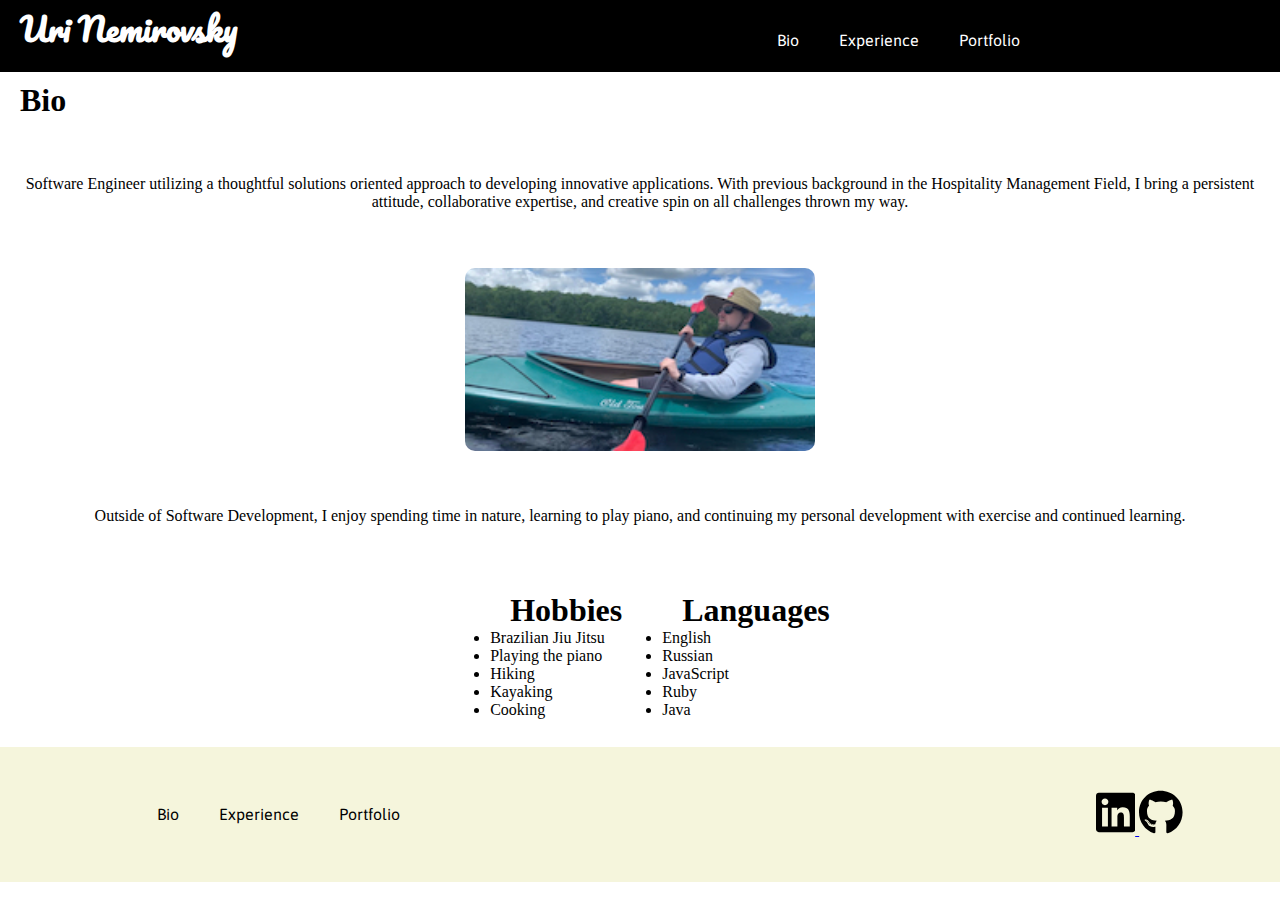
<file: pages/bio.html>
<!DOCTYPE html>
<html>
    <head>
        <meta charset="utf-8">
        <meta http-equiv="X-UA-Compatible" content="IE=edge">
        <title>Bio Page</title>
        <meta name="description" content="">
        <meta name="viewport" content="width=device-width, initial-scale=1">
        <link rel="stylesheet" href="bio.css">
        <link href="https://fonts.googleapis.com/css2?family=Asap:ital,wght@1,500&family=Oswald&family=Pacifico" rel="stylesheet">
    </head>
    <body>
        <header>
            <h1 id="title">
                <a id="home-button" href="../index.html">Uri Nemirovsky</a>
            </h1>
            <nav class="nav">
                <ul class="nav-list">
                    <li class="nav-itens">
                        <a class="nav-links" href="bio.html">Bio</a>
                    </li>
                    <li class="nav-itens">
                        <a class="nav-links" href="experience.html">Experience</a>
                    </li>
                    <li class="nav-itens">
                        <a class="nav-links" href="portfolio.html">Portfolio</a>
                    </li>
                </ul>
            </nav>
        </header>
        <section>
            <h1>Bio</h1>
            <p id="exerpt1">Software Engineer utilizing a thoughtful solutions oriented approach to developing innovative applications. With previous background in the Hospitality Management Field, I bring a persistent attitude, collaborative expertise, and creative spin on all challenges thrown my way.</p>
            <img alt="kayaking" width="350vw" src="../IMG_1351.jpg"/>
            <p id="exerpt2">Outside of Software Development, I enjoy spending time in nature, learning to play piano, and continuing my personal development with exercise and continued learning.</p>
            <div id="hobby-lang-list">
                <ul id="hobby">
                    <h1>Hobbies</h1>
                    <li>Brazilian Jiu Jitsu</li>
                    <li>Playing the piano</li>
                    <li>Hiking</li>
                    <li>Kayaking</li>
                    <li>Cooking</li>
                </ul>
                <ul id="lang">
                    <h1>Languages</h1>
                    <li>English</li>
                    <li>Russian</li>
                    <li>JavaScript</li>
                    <li>Ruby</li>
                    <li>Java</li>
                </ul>
            </div>
        </section>
        <footer>
            <nav>
                <ul class="footer-list">
                    <li class="footer-itens">
                        <a class="footer-links" href="bio.html">Bio</a>
                    </li>
                    <li class="footer-itens">
                        <a class="footer-links" href="experience.html">Experience</a>
                    </li>
                    <li class="footer-itens">
                        <a class="footer-links" href="portfolio.html">Portfolio</a>
                    </li>
                </ul>
            </nav>
            <div></div>
            <div id="links">
            <a href="https://www.linkedin.com/in/uri-nemirovsky-0330/">
                <svg xmlns="http://www.w3.org/2000/svg" viewBox="0 0 448 512"><!--! Font Awesome Pro 6.2.1 by @fontawesome - https://fontawesome.com License - https://fontawesome.com/license (Commercial License) Copyright 2022 Fonticons, Inc. --><path d="M416 32H31.9C14.3 32 0 46.5 0 64.3v383.4C0 465.5 14.3 480 31.9 480H416c17.6 0 32-14.5 32-32.3V64.3c0-17.8-14.4-32.3-32-32.3zM135.4 416H69V202.2h66.5V416zm-33.2-243c-21.3 0-38.5-17.3-38.5-38.5S80.9 96 102.2 96c21.2 0 38.5 17.3 38.5 38.5 0 21.3-17.2 38.5-38.5 38.5zm282.1 243h-66.4V312c0-24.8-.5-56.7-34.5-56.7-34.6 0-39.9 27-39.9 54.9V416h-66.4V202.2h63.7v29.2h.9c8.9-16.8 30.6-34.5 62.9-34.5 67.2 0 79.7 44.3 79.7 101.9V416z"/></svg>
            </a>
            <a href="https://github.com/uri4587">
                <svg xmlns="http://www.w3.org/2000/svg" viewBox="0 0 496 512"><!--! Font Awesome Pro 6.2.1 by @fontawesome - https://fontawesome.com License - https://fontawesome.com/license (Commercial License) Copyright 2022 Fonticons, Inc. --><path d="M165.9 397.4c0 2-2.3 3.6-5.2 3.6-3.3.3-5.6-1.3-5.6-3.6 0-2 2.3-3.6 5.2-3.6 3-.3 5.6 1.3 5.6 3.6zm-31.1-4.5c-.7 2 1.3 4.3 4.3 4.9 2.6 1 5.6 0 6.2-2s-1.3-4.3-4.3-5.2c-2.6-.7-5.5.3-6.2 2.3zm44.2-1.7c-2.9.7-4.9 2.6-4.6 4.9.3 2 2.9 3.3 5.9 2.6 2.9-.7 4.9-2.6 4.6-4.6-.3-1.9-3-3.2-5.9-2.9zM244.8 8C106.1 8 0 113.3 0 252c0 110.9 69.8 205.8 169.5 239.2 12.8 2.3 17.3-5.6 17.3-12.1 0-6.2-.3-40.4-.3-61.4 0 0-70 15-84.7-29.8 0 0-11.4-29.1-27.8-36.6 0 0-22.9-15.7 1.6-15.4 0 0 24.9 2 38.6 25.8 21.9 38.6 58.6 27.5 72.9 20.9 2.3-16 8.8-27.1 16-33.7-55.9-6.2-112.3-14.3-112.3-110.5 0-27.5 7.6-41.3 23.6-58.9-2.6-6.5-11.1-33.3 2.6-67.9 20.9-6.5 69 27 69 27 20-5.6 41.5-8.5 62.8-8.5s42.8 2.9 62.8 8.5c0 0 48.1-33.6 69-27 13.7 34.7 5.2 61.4 2.6 67.9 16 17.7 25.8 31.5 25.8 58.9 0 96.5-58.9 104.2-114.8 110.5 9.2 7.9 17 22.9 17 46.4 0 33.7-.3 75.4-.3 83.6 0 6.5 4.6 14.4 17.3 12.1C428.2 457.8 496 362.9 496 252 496 113.3 383.5 8 244.8 8zM97.2 352.9c-1.3 1-1 3.3.7 5.2 1.6 1.6 3.9 2.3 5.2 1 1.3-1 1-3.3-.7-5.2-1.6-1.6-3.9-2.3-5.2-1zm-10.8-8.1c-.7 1.3.3 2.9 2.3 3.9 1.6 1 3.6.7 4.3-.7.7-1.3-.3-2.9-2.3-3.9-2-.6-3.6-.3-4.3.7zm32.4 35.6c-1.6 1.3-1 4.3 1.3 6.2 2.3 2.3 5.2 2.6 6.5 1 1.3-1.3.7-4.3-1.3-6.2-2.2-2.3-5.2-2.6-6.5-1zm-11.4-14.7c-1.6 1-1.6 3.6 0 5.9 1.6 2.3 4.3 3.3 5.6 2.3 1.6-1.3 1.6-3.9 0-6.2-1.4-2.3-4-3.3-5.6-2z"/></svg>
            </a>
            </div>
        </footer>
        
        <script src="" async defer></script>
    </body>
</html>
</file>
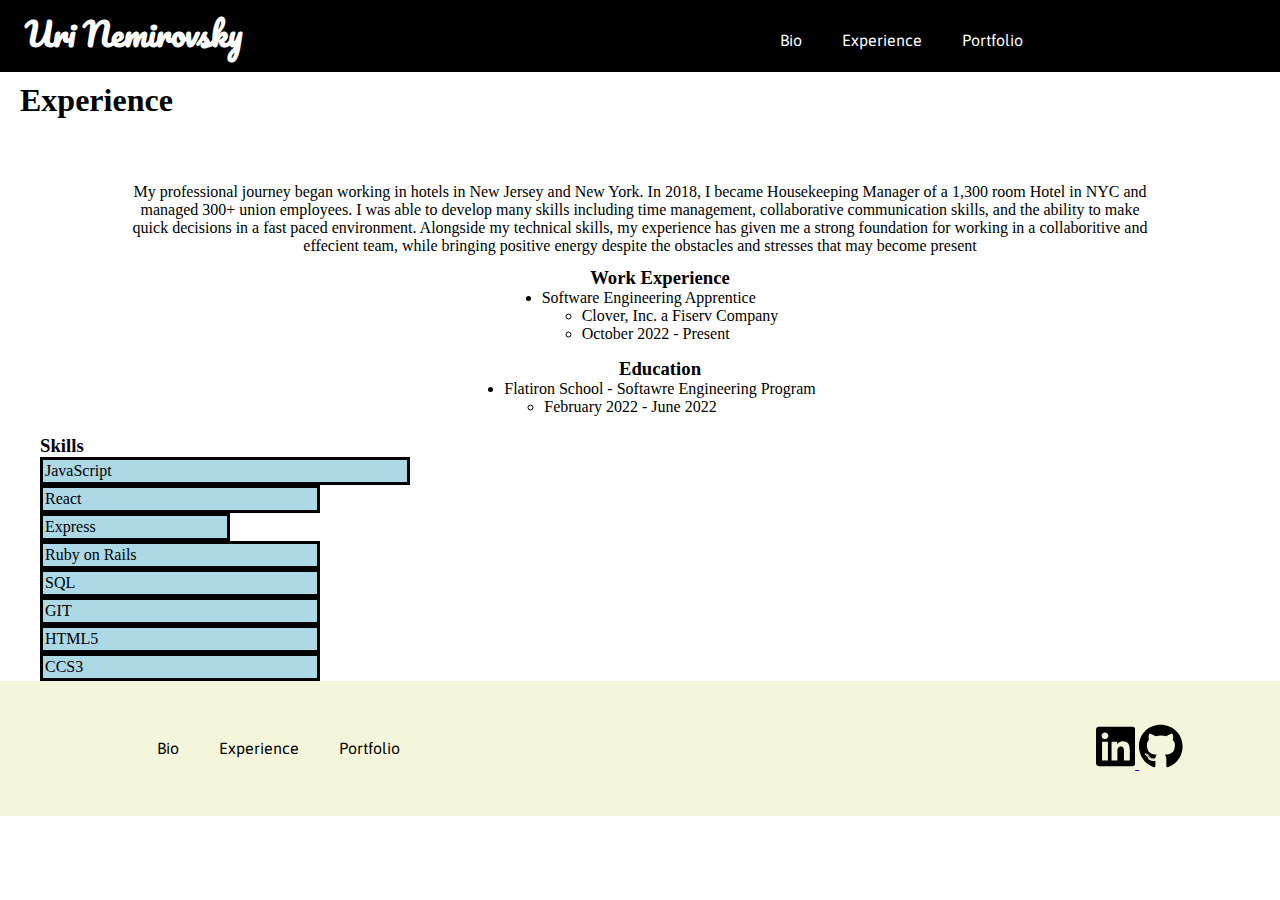
<file: pages/experience.html>
<!DOCTYPE html>
<html>
    <head>
        <meta charset="utf-8">
        <meta http-equiv="X-UA-Compatible" content="IE=edge">
        <title>Experience Page</title>
        <meta name="description" content="">
        <meta name="viewport" content="width=device-width, initial-scale=1">
        <link rel="stylesheet" href="experience.css">
        <link href="https://fonts.googleapis.com/css2?family=Asap:ital,wght@1,500&family=Oswald&family=Pacifico" rel="stylesheet">
    </head>
    <body>
        <header>
            <h1 id="title">
                <a id="home-button" href="../index.html">Uri Nemirovsky</a>
            </h1>
            <nav class="nav">
                <ul class="nav-list">
                    <li class="nav-itens">
                        <a class="nav-links" href="bio.html">Bio</a>
                    </li>
                    <li class="nav-itens">
                        <a class="nav-links" href="experience.html">Experience</a>
                    </li>
                    <li class="nav-itens">
                        <a class="nav-links" href="portfolio.html">Portfolio</a>
                    </li>
                </ul>
            </nav>
        </header>
        <section>
            <h1>Experience</h1>
            <p id="statement">My professional journey began working in hotels in New Jersey
                and New York. In 2018, I became Housekeeping Manager of a 
                1,300 room Hotel in NYC and managed 300+ union employees. 
                I was able to develop many skills including time management, 
                collaborative communication skills, and the ability to make quick 
                decisions in a fast paced environment. Alongside my technical skills, 
                my experience has given me a strong foundation for working in a 
                collaboritive and effecient team, while bringing positive energy 
                despite the obstacles and stresses that may become present
            </p>
            <ul id="work-exp">
                <h3>Work Experience</h3>
                <li>Software Engineering Apprentice
                    <ul>
                        <li>Clover, Inc. a Fiserv Company</li>
                        <li>October 2022 - Present</li>
                    </ul>
                </li>
            </ul>
            <ul id="ed">
                <h3>Education</h3>
                <li>Flatiron School - Softawre Engineering Program
                    <ul>
                        <li>February 2022 - June 2022</li>
                    </ul>
                </li>
            </ul>
            <ul id="skills">
                <h3>Skills</h3>
                <li style="width: 40vh">JavaScript</li>
                <li style="width: 30vh">React</li>
                <li style="width: 20vh">Express</li>
                <li style="width: 30vh">Ruby on Rails</li>
                <li style="width: 30vh">SQL</li>
                <li style="width: 30vh">GIT</li>
                <li style="width: 30vh">HTML5</li>
                <li style="width: 30vh">CCS3</li>
            </ul>
            
        </section>
        <footer>
            <nav>
                <ul class="footer-list">
                    <li class="footer-itens">
                        <a class="footer-links" href="bio.html">Bio</a>
                    </li>
                    <li class="footer-itens">
                        <a class="footer-links" href="experience.html">Experience</a>
                    </li>
                    <li class="footer-itens">
                        <a class="footer-links" href="portfolio.html">Portfolio</a>
                    </li>
                </ul>
            </nav>
            <div></div>
            <div id="links">
            <a href="https://www.linkedin.com/in/uri-nemirovsky-0330/">
                <svg xmlns="http://www.w3.org/2000/svg" viewBox="0 0 448 512"><!--! Font Awesome Pro 6.2.1 by @fontawesome - https://fontawesome.com License - https://fontawesome.com/license (Commercial License) Copyright 2022 Fonticons, Inc. --><path d="M416 32H31.9C14.3 32 0 46.5 0 64.3v383.4C0 465.5 14.3 480 31.9 480H416c17.6 0 32-14.5 32-32.3V64.3c0-17.8-14.4-32.3-32-32.3zM135.4 416H69V202.2h66.5V416zm-33.2-243c-21.3 0-38.5-17.3-38.5-38.5S80.9 96 102.2 96c21.2 0 38.5 17.3 38.5 38.5 0 21.3-17.2 38.5-38.5 38.5zm282.1 243h-66.4V312c0-24.8-.5-56.7-34.5-56.7-34.6 0-39.9 27-39.9 54.9V416h-66.4V202.2h63.7v29.2h.9c8.9-16.8 30.6-34.5 62.9-34.5 67.2 0 79.7 44.3 79.7 101.9V416z"/></svg>
            </a>
            <a href="https://github.com/uri4587">
                <svg xmlns="http://www.w3.org/2000/svg" viewBox="0 0 496 512"><!--! Font Awesome Pro 6.2.1 by @fontawesome - https://fontawesome.com License - https://fontawesome.com/license (Commercial License) Copyright 2022 Fonticons, Inc. --><path d="M165.9 397.4c0 2-2.3 3.6-5.2 3.6-3.3.3-5.6-1.3-5.6-3.6 0-2 2.3-3.6 5.2-3.6 3-.3 5.6 1.3 5.6 3.6zm-31.1-4.5c-.7 2 1.3 4.3 4.3 4.9 2.6 1 5.6 0 6.2-2s-1.3-4.3-4.3-5.2c-2.6-.7-5.5.3-6.2 2.3zm44.2-1.7c-2.9.7-4.9 2.6-4.6 4.9.3 2 2.9 3.3 5.9 2.6 2.9-.7 4.9-2.6 4.6-4.6-.3-1.9-3-3.2-5.9-2.9zM244.8 8C106.1 8 0 113.3 0 252c0 110.9 69.8 205.8 169.5 239.2 12.8 2.3 17.3-5.6 17.3-12.1 0-6.2-.3-40.4-.3-61.4 0 0-70 15-84.7-29.8 0 0-11.4-29.1-27.8-36.6 0 0-22.9-15.7 1.6-15.4 0 0 24.9 2 38.6 25.8 21.9 38.6 58.6 27.5 72.9 20.9 2.3-16 8.8-27.1 16-33.7-55.9-6.2-112.3-14.3-112.3-110.5 0-27.5 7.6-41.3 23.6-58.9-2.6-6.5-11.1-33.3 2.6-67.9 20.9-6.5 69 27 69 27 20-5.6 41.5-8.5 62.8-8.5s42.8 2.9 62.8 8.5c0 0 48.1-33.6 69-27 13.7 34.7 5.2 61.4 2.6 67.9 16 17.7 25.8 31.5 25.8 58.9 0 96.5-58.9 104.2-114.8 110.5 9.2 7.9 17 22.9 17 46.4 0 33.7-.3 75.4-.3 83.6 0 6.5 4.6 14.4 17.3 12.1C428.2 457.8 496 362.9 496 252 496 113.3 383.5 8 244.8 8zM97.2 352.9c-1.3 1-1 3.3.7 5.2 1.6 1.6 3.9 2.3 5.2 1 1.3-1 1-3.3-.7-5.2-1.6-1.6-3.9-2.3-5.2-1zm-10.8-8.1c-.7 1.3.3 2.9 2.3 3.9 1.6 1 3.6.7 4.3-.7.7-1.3-.3-2.9-2.3-3.9-2-.6-3.6-.3-4.3.7zm32.4 35.6c-1.6 1.3-1 4.3 1.3 6.2 2.3 2.3 5.2 2.6 6.5 1 1.3-1.3.7-4.3-1.3-6.2-2.2-2.3-5.2-2.6-6.5-1zm-11.4-14.7c-1.6 1-1.6 3.6 0 5.9 1.6 2.3 4.3 3.3 5.6 2.3 1.6-1.3 1.6-3.9 0-6.2-1.4-2.3-4-3.3-5.6-2z"/></svg>
            </a>
            </div>
        </footer>
        
        <script src="" async defer></script>
    </body>
</html>
</file>
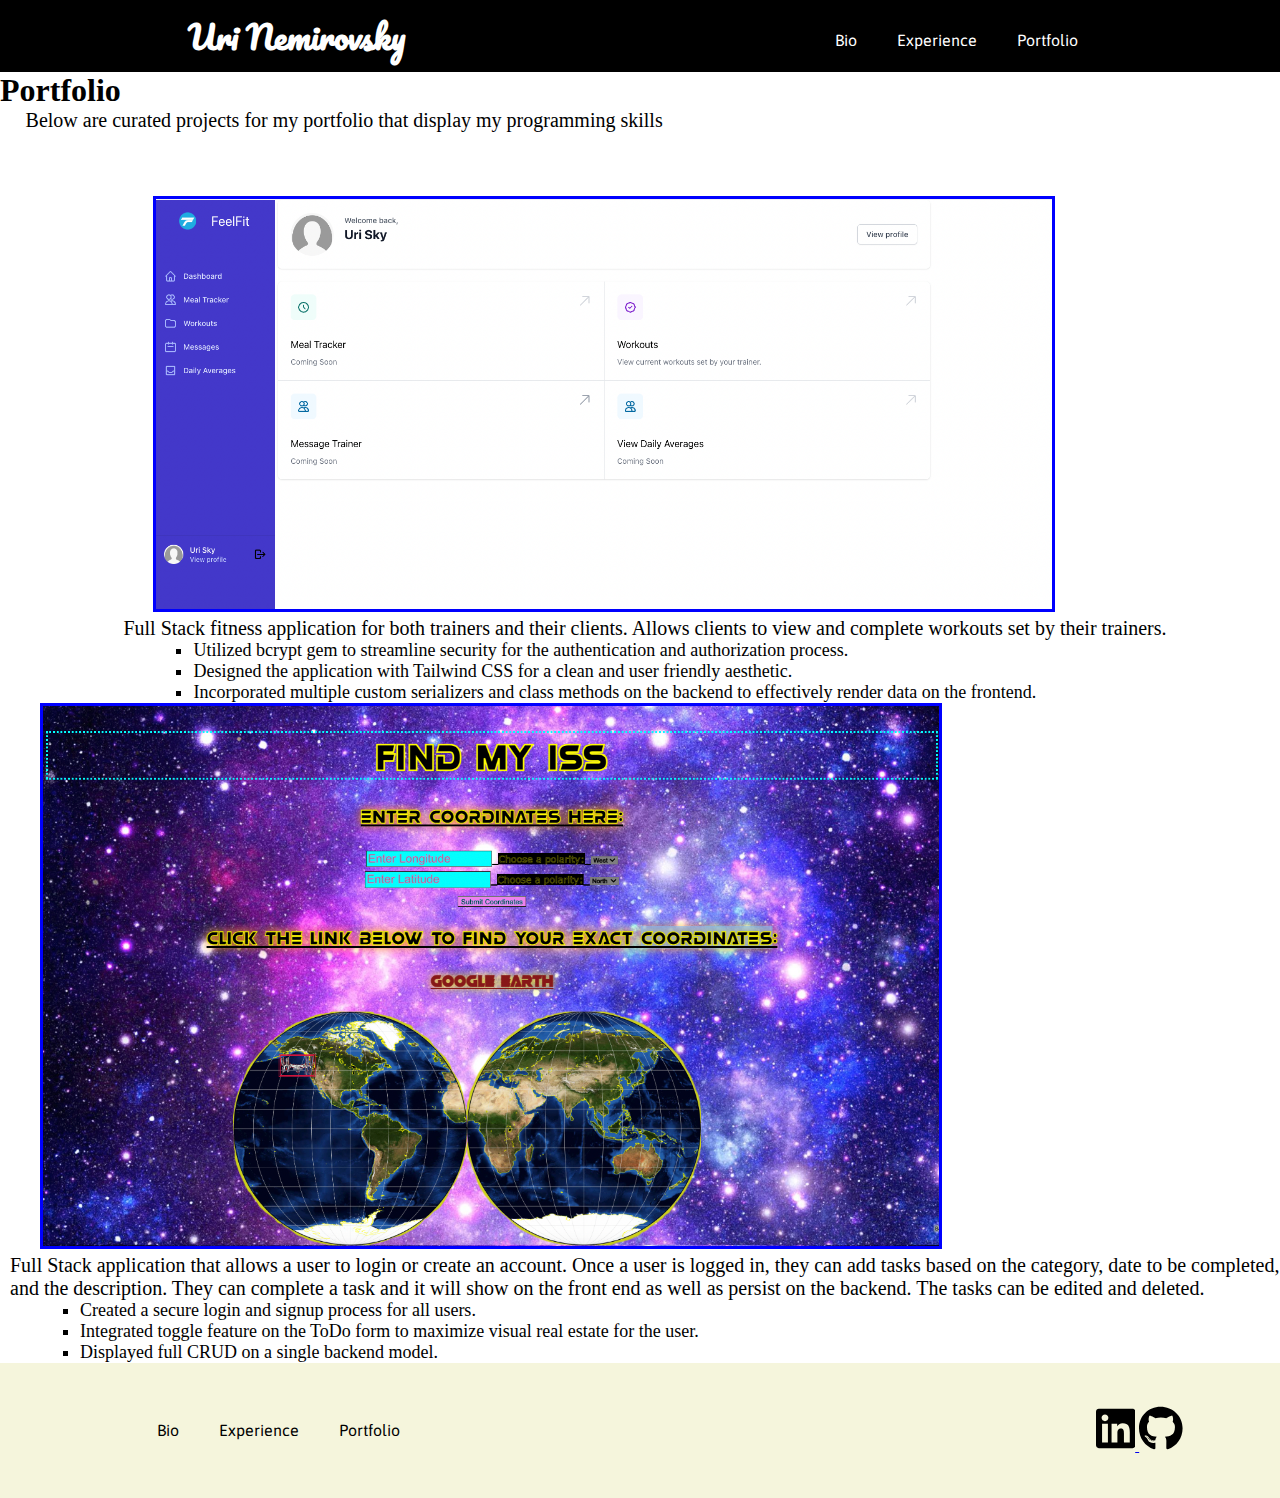
<file: pages/portfolio.html>
<!DOCTYPE html>
<html>
    <head>
        <meta charset="utf-8">
        <meta http-equiv="X-UA-Compatible" content="IE=edge">
        <title>Portfolio Page</title>
        <meta name="description" content="">
        <meta name="viewport" content="width=device-width, initial-scale=1">
        <link rel="stylesheet" href="portfolio.css">
        <link href="https://fonts.googleapis.com/css2?family=Asap:ital,wght@1,500&family=Oswald&family=Pacifico" rel="stylesheet">
    </head>
    <body>
        <header>
            <h1 id="title">
                <a id="home-button" href="../index.html">Uri Nemirovsky</a>
            </h1>
            <nav class="nav">
                <ul class="nav-list">
                    <li class="nav-itens">
                        <a class="nav-links" href="bio.html">Bio</a>
                    </li>
                    <li class="nav-itens">
                        <a class="nav-links" href="experience.html">Experience</a>
                    </li>
                    <li class="nav-itens">
                        <a class="nav-links" href="portfolio.html">Portfolio</a>
                    </li>
                </ul>
            </nav>
        </header>
        <section>
            <h1>Portfolio</h1>
            <p id="description">Below are curated projects for my portfolio that display my programming skills</p>
            <ul id="projects">
                <li>
                    <img src="../Feel-Fit.png" />
                    <p>
                        Full Stack fitness application for both trainers and their clients. Allows clients to view and complete workouts set by their trainers. 
                        <ul id="sub-desc">
                            <li>Utilized bcrypt gem to streamline security for the authentication and authorization process.
                            </li>
                            <li>Designed the application with Tailwind CSS for a clean and user friendly aesthetic.
                            </li>
                            <li>Incorporated multiple custom serializers and class methods on the backend to effectively render data on the frontend.</li>
                        </ul>
                    </p>
                </li>
                <li>
                    <img src="../Find_My_ISS.png" />
                    <p>
                        Full Stack application that allows a user to login or create an account. Once a user is logged in, they can add tasks based on the category, date to be completed, and the description. They can complete a task and it will show on the front end as well as persist on the backend. The tasks can be edited and deleted.

                        <ul id="sub-desc">
                            <li>Created a secure login and signup process for all users.
                            </li>
                            <li>Integrated toggle feature on the ToDo form to maximize visual real estate for the user.

                            </li>
                            <li>Displayed full CRUD on a single backend model.</li>
                        </ul>
                    </p>
                </li>
            </ul>
            
        </section>
        <footer>
            <nav>
                <ul class="footer-list">
                    <li class="footer-itens">
                        <a class="footer-links" href="bio.html">Bio</a>
                    </li>
                    <li class="footer-itens">
                        <a class="footer-links" href="experience.html">Experience</a>
                    </li>
                    <li class="footer-itens">
                        <a class="footer-links" href="portfolio.html">Portfolio</a>
                    </li>
                </ul>
            </nav>
            <div></div>
            <div id="links">
            <a href="https://www.linkedin.com/in/uri-nemirovsky-0330/">
                <svg xmlns="http://www.w3.org/2000/svg" viewBox="0 0 448 512"><!--! Font Awesome Pro 6.2.1 by @fontawesome - https://fontawesome.com License - https://fontawesome.com/license (Commercial License) Copyright 2022 Fonticons, Inc. --><path d="M416 32H31.9C14.3 32 0 46.5 0 64.3v383.4C0 465.5 14.3 480 31.9 480H416c17.6 0 32-14.5 32-32.3V64.3c0-17.8-14.4-32.3-32-32.3zM135.4 416H69V202.2h66.5V416zm-33.2-243c-21.3 0-38.5-17.3-38.5-38.5S80.9 96 102.2 96c21.2 0 38.5 17.3 38.5 38.5 0 21.3-17.2 38.5-38.5 38.5zm282.1 243h-66.4V312c0-24.8-.5-56.7-34.5-56.7-34.6 0-39.9 27-39.9 54.9V416h-66.4V202.2h63.7v29.2h.9c8.9-16.8 30.6-34.5 62.9-34.5 67.2 0 79.7 44.3 79.7 101.9V416z"/></svg>
            </a>
            <a href="https://github.com/uri4587">
                <svg xmlns="http://www.w3.org/2000/svg" viewBox="0 0 496 512"><!--! Font Awesome Pro 6.2.1 by @fontawesome - https://fontawesome.com License - https://fontawesome.com/license (Commercial License) Copyright 2022 Fonticons, Inc. --><path d="M165.9 397.4c0 2-2.3 3.6-5.2 3.6-3.3.3-5.6-1.3-5.6-3.6 0-2 2.3-3.6 5.2-3.6 3-.3 5.6 1.3 5.6 3.6zm-31.1-4.5c-.7 2 1.3 4.3 4.3 4.9 2.6 1 5.6 0 6.2-2s-1.3-4.3-4.3-5.2c-2.6-.7-5.5.3-6.2 2.3zm44.2-1.7c-2.9.7-4.9 2.6-4.6 4.9.3 2 2.9 3.3 5.9 2.6 2.9-.7 4.9-2.6 4.6-4.6-.3-1.9-3-3.2-5.9-2.9zM244.8 8C106.1 8 0 113.3 0 252c0 110.9 69.8 205.8 169.5 239.2 12.8 2.3 17.3-5.6 17.3-12.1 0-6.2-.3-40.4-.3-61.4 0 0-70 15-84.7-29.8 0 0-11.4-29.1-27.8-36.6 0 0-22.9-15.7 1.6-15.4 0 0 24.9 2 38.6 25.8 21.9 38.6 58.6 27.5 72.9 20.9 2.3-16 8.8-27.1 16-33.7-55.9-6.2-112.3-14.3-112.3-110.5 0-27.5 7.6-41.3 23.6-58.9-2.6-6.5-11.1-33.3 2.6-67.9 20.9-6.5 69 27 69 27 20-5.6 41.5-8.5 62.8-8.5s42.8 2.9 62.8 8.5c0 0 48.1-33.6 69-27 13.7 34.7 5.2 61.4 2.6 67.9 16 17.7 25.8 31.5 25.8 58.9 0 96.5-58.9 104.2-114.8 110.5 9.2 7.9 17 22.9 17 46.4 0 33.7-.3 75.4-.3 83.6 0 6.5 4.6 14.4 17.3 12.1C428.2 457.8 496 362.9 496 252 496 113.3 383.5 8 244.8 8zM97.2 352.9c-1.3 1-1 3.3.7 5.2 1.6 1.6 3.9 2.3 5.2 1 1.3-1 1-3.3-.7-5.2-1.6-1.6-3.9-2.3-5.2-1zm-10.8-8.1c-.7 1.3.3 2.9 2.3 3.9 1.6 1 3.6.7 4.3-.7.7-1.3-.3-2.9-2.3-3.9-2-.6-3.6-.3-4.3.7zm32.4 35.6c-1.6 1.3-1 4.3 1.3 6.2 2.3 2.3 5.2 2.6 6.5 1 1.3-1.3.7-4.3-1.3-6.2-2.2-2.3-5.2-2.6-6.5-1zm-11.4-14.7c-1.6 1-1.6 3.6 0 5.9 1.6 2.3 4.3 3.3 5.6 2.3 1.6-1.3 1.6-3.9 0-6.2-1.4-2.3-4-3.3-5.6-2z"/></svg>
            </a>
            </div>
        </footer>
        
        <script src="" async defer></script>
    </body>
</html>
</file>
<file: pages/bio.css>
* {
    margin: auto;
}

header {
    display: flex;
    flex-direction: row;
    background-color: black;
    width: 100%;
    height: 8vh;
    color: white;
    
    
}

#title {
    font-family: 'Pacifico', cursive;
    margin-top: 0px;
}

#title:hover {
    text-decoration: underline;
    background: lightblue;
    border-radius: 2px;
    

}

#home-button {
    text-decoration: none;
    color: white;
}
.nav-list {
    display: flex;
    list-style: none;
    margin-top: 3%;

}

.nav-links {
    padding: 12px 20px;
    color: white;
    text-decoration: none;
    font-family: 'Asap', sans-serif;
    
}

.nav-links:hover {
    text-decoration: underline;
    background: lightblue;
    border-radius: 2px;
}



footer {
    height: 15vh;
    background-color: beige;
    display: flex;
    justify-content: space-between;
}

svg {
    height: 5vh
    
}

#links {
    margin-left: 30%;
}
.footer-list {
    display: flex;
    list-style: none;
    /* margin-top: 3%; */

}

.footer-links {
    padding: 12px 20px;
    color: black;
    text-decoration: none;
    font-family: 'Asap', sans-serif;
    
}

.footer-links:hover {
    text-decoration: underline;
    background: pink;
    border-radius: 2px;
}

h1 {
    margin-top: 10px;
    margin-left: 20px;
    /* margin: 1px; */
}
section {
    display: flex;
    flex-direction: column;
    height: 75vh;
}
img {
    border-radius: 10px;
}
#exerpt1 {
    text-align: center;
    
    
}

#exerpt2 {
    text-align: center;
}

#hobby-lang-list {
    display: flex;
    

}
@media screen and (max-width: 662px) {
    header {
        height: 10vh;
    }
    #title {
        margin-left: 7px;
        font-size: 25px;
        text-align: center;
    }

    #links {
        margin-left: 10%;
    }

    .nav-links {
        padding: 8px 10px;
        
    }
   
    svg {
        height: 2.5vh;
        
    }

    footer {
        margin-top: 10px;
        height: 18vh;
        
    }

    #exerpt1 {
        margin: 10px;
    }

    #exerpt2 {
        margin: 0;
    }

    h1 {
        margin: 2%;
    }

    img {
        margin: 50px 10%;
    }
    
    
    
    
}
</file>
<file: pages/experience.css>
* {
    margin: auto;
}

header {
    display: flex;
    flex-direction: row;
    background-color: black;
    width: 100%;
    height: 8vh;
    color: white;
    
    
}

#title {
    font-family: 'Pacifico', cursive;
    padding: 5px;
    margin-top: 0px;
}

#title:hover {
    text-decoration: underline;
    background: lightblue;
    border-radius: 2px;
    

}

#home-button {
    text-decoration: none;
    color: white;
}

.nav-list {
    display: flex;
    list-style: none;
    margin-top: 3%;

}

.nav-links {
    padding: 12px 20px;
    color: white;
    text-decoration: none;
    font-family: 'Asap', sans-serif;
    
}

.nav-links:hover {
    text-decoration: underline;
    background: lightblue;
    border-radius: 2px;
}
#homepage {
    /* margin-top: 20vh; */
    display: flex;
    flex-direction: column;
    width: 70%;
    height: 80vh;
    
    /* flex-direction: column; */
    /* justify-content: space-around; */

}

footer {
    height: 15vh;
    background-color: beige;
    display: flex;
    justify-content: space-between;
}

svg {
    height: 5vh
    
}

#links {
    margin-left: 30%;
}
.footer-list {
    display: flex;
    list-style: none;
    /* margin-top: 3%; */

}

.footer-links {
    padding: 12px 20px;
    color: black;
    text-decoration: none;
    font-family: 'Asap', sans-serif;
    
}

.footer-links:hover {
    text-decoration: underline;
    background: pink;
    border-radius: 2px;
}

h1 {
    margin-top: 10px;
    margin-left: 20px;
    /* margin: 1px; */
}

section {
    display: flex;
    flex-direction: column;
}

#statement {
    margin-top: 5%;
    text-align: center;
    width: 80vw;
}

h3 {
    margin-top: 5%;
    text-align: center;
}

#skills {
    list-style: none;
    margin-left: 0%;
    display: flex;
    flex-direction: column;
    justify-content: flex-start;
    
}

#skills h3 {
    margin-left: 0%;
}

#skills li {
    border-style: solid;
    margin-left: 0;
    background: lightblue;
    padding: 2px;
    
}


@media screen and (max-width: 662px) {
    header {
        height: 10vh;
    }
    #title {
        margin-left: 7px;
        font-size: 25px;
        text-align: center;
    }

    #links {
        margin-left: 10%;
    }

    .nav-links {
        padding: 8px 10px;
        
    }
   
    svg {
        height: 2.5vh;
        
    }

    footer {
        margin-top: 30px;
        height: 18vh;
        
    }
    
    #statement {
        margin-top: 5%;
        text-align: center;
        width: 80vw;
    }
    
    
}
</file>
<file: pages/portfolio.css>
* {
    margin: auto;
}

header {
    display: flex;
    flex-direction: row;
    background-color: black;
    width: 100%;
    height: 8vh;
    color: white;
    
    
}

#title {
    font-family: 'Pacifico', cursive;
    padding: 5px;
}

#title:hover {
    text-decoration: underline;
    background: lightblue;
    border-radius: 2px;
    

}

#home-button {
    text-decoration: none;
    color: white;
}
.nav-list {
    display: flex;
    list-style: none;
    margin-top: 3%;

}

.nav-links {
    padding: 12px 20px;
    color: white;
    text-decoration: none;
    font-family: 'Asap', sans-serif;
    
}

.nav-links:hover {
    text-decoration: underline;
    background: lightblue;
    border-radius: 2px;
}
#homepage {
    /* margin-top: 20vh; */
    display: flex;
    flex-direction: column;
    width: 70%;
    height: 80vh;
    
    /* flex-direction: column; */
    /* justify-content: space-around; */

}

footer {
    height: 15vh;
    background-color: beige;
    display: flex;
    justify-content: space-between;
}

svg {
    height: 5vh
    
}

#links {
    margin-left: 30%;
}
.footer-list {
    display: flex;
    list-style: none;
    /* margin-top: 3%; */

}

.footer-links {
    padding: 12px 20px;
    color: black;
    text-decoration: none;
    font-family: 'Asap', sans-serif;
    
}

.footer-links:hover {
    text-decoration: underline;
    background: pink;
    border-radius: 2px;
}

img {
    width: 70vw;
    border-style: solid;
    border-color: blue;
    
}

#description {
    margin-left: 2%;
    font-size: 20px;
}

#projects {
    margin-top: 5%;
    display: flex;
    flex-direction: column;
    font-size: 20px;
}

#projects > li {
    list-style: none;
}

#projects p {
    margin-left: -30px;
    
}

#sub-desc {
    font-size: 18px;
    list-style: square;
    margin-right: 60px;
}

@media screen and (max-width: 662px) {
    header {
        height: 10vh;
    }
    #title {
        margin-left: 7px;
        font-size: 25px;
        text-align: center;
    }

    #links {
        margin-left: 10%;
    }

    .nav-links {
        padding: 8px 10px;
        
    }
   
    svg {
        height: 2.5vh;
        
    }

    footer {
        margin-top: 30px;
        height: 15vh;
        
    }
   
    
    
    
}
</file>
